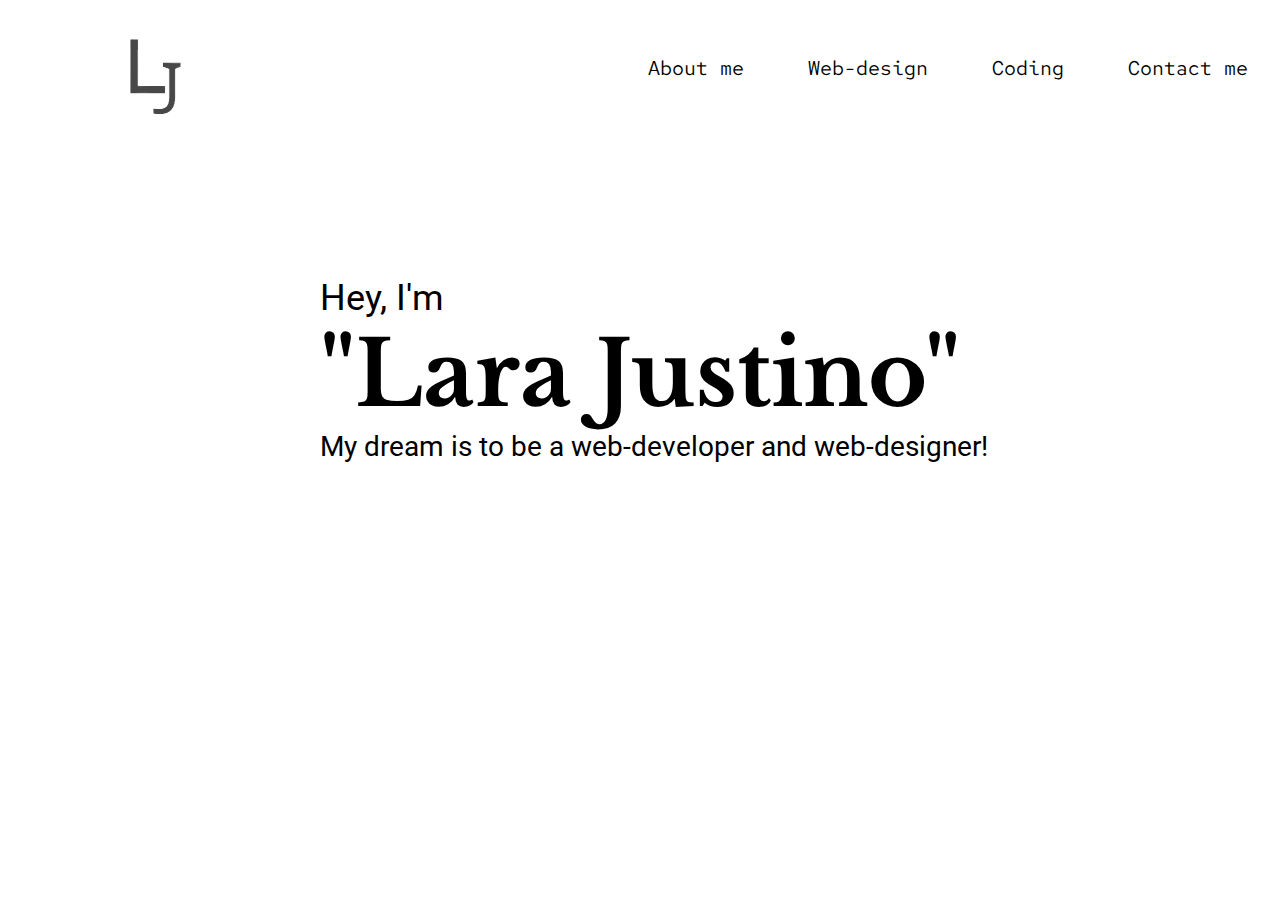
<file: Lara's Portfolio/index.html>
<!DOCTYPE html>
<html lang="en">
<head>
    <meta charset="UTF-8">
    <meta http-equiv="X-UA-Compatible" content="IE=edge">
    <meta name="viewport" content="width=device-width, initial-scale=1.0">
    <title>Lara's Portfolio</title>
    <link rel="stylesheet" href="style.css">
    <link rel="shortcut icon" href="/favicon_io/favicon.ico" type="image/x-icon">
    <link rel="apple-touch-icon" sizes="180x180" href="/favicon_io/apple-touch-icon.png">
    <link rel="icon" type="image/png" sizes="32x32" href="/favicon_io/favicon-32x32.png">
    <link rel="icon" type="image/png" sizes="16x16" href="/favicon_io/favicon-16x16.png">
    <link rel="manifest" href="/site.webmanifest">
</head>
<body>
    <header>
    <img class="logo" src="lj.png" alt="LJ-icon">
        <a class="header" id="about" href="about.html">About me</a>
        <a class="header" id="design" href="design.html">Web-design</a>
        <a class="header" id="coding" href="coding.html">Coding</a>
        <a class="header" id="contact" href="contact.html">Contact me</a>
    </header>
    
    <main>
    <section>
    <div class="mainpage">
    <p id="intro" class="subtitle">Hey, I'm</p>
    <h1 class="name">"Lara Justino"</h1>
    <p id="description" class="subtitle">My dream is to be a web-developer and web-designer!</p>
    </div>
    </section>
    </main>
</body>
</html>
</file>
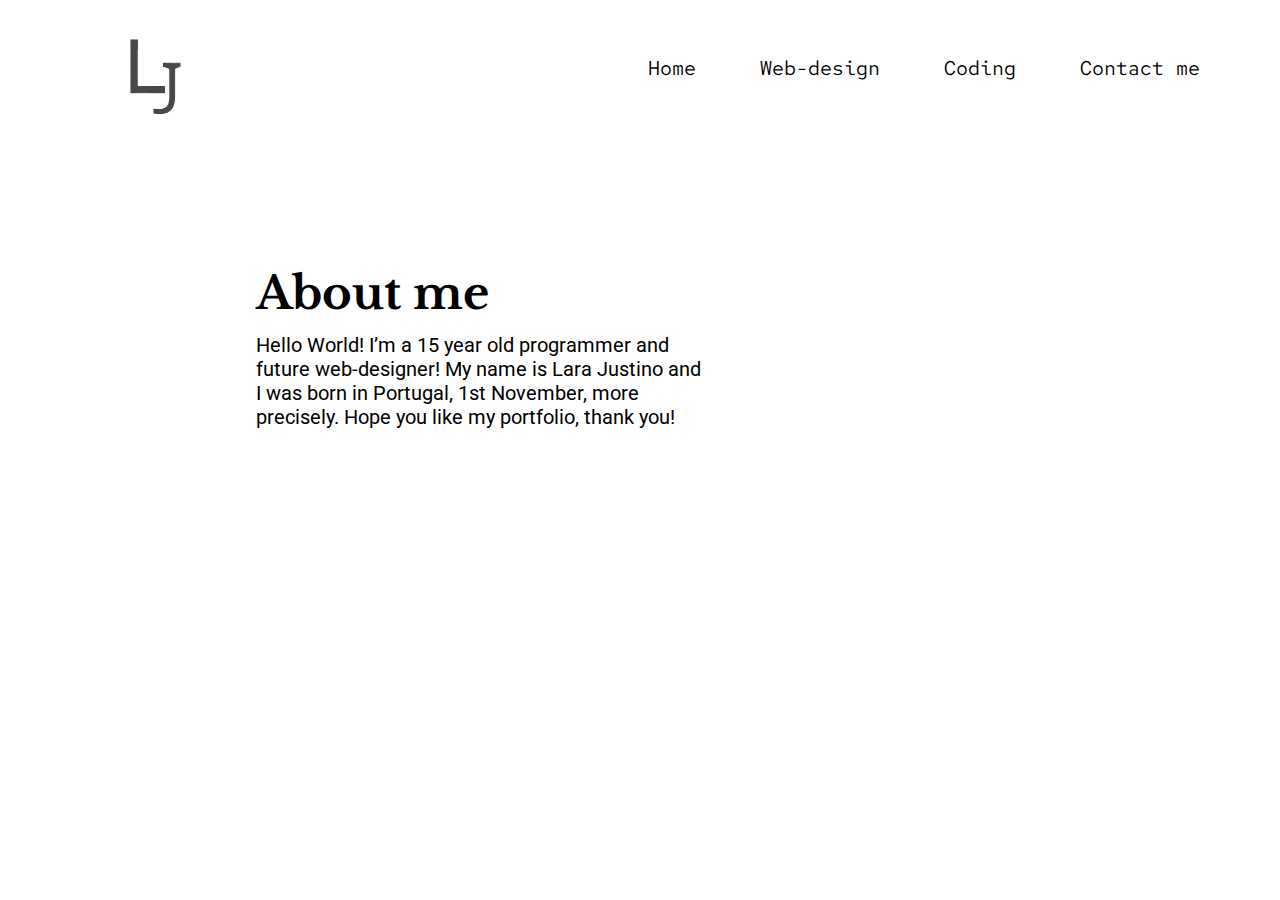
<file: Lara's Portfolio/about.html>
<!DOCTYPE html>
<html lang="en">
<head>
    <meta charset="UTF-8">
    <meta http-equiv="X-UA-Compatible" content="IE=edge">
    <meta name="viewport" content="width=device-width, initial-scale=1.0">
    <title>About me</title>
    <link rel="stylesheet" href="style.css">
</head>
<body class="body-about">
    <script src="index.js"></script>
    <header>
        <img class="logo" src="lj.png" alt="LJ-icon">
            <a class="header" id="about" href="index.html">Home</a>
            <a class="header" id="design" href="design.html">Web-design</a>
            <a class="header" id="coding" href="coding.html">Coding</a>
            <a class="header" id="contact" href="contact.html">Contact me</a>
    </header>

    <div class="all-about">
    <h1 class="about">About me</h1>
    <div class="div-about">
        <p class="text-about">
            Hello World! I’m a 15 year old programmer and future web-designer!
            My name is Lara Justino and I was born in Portugal, 1st November, more precisely.
            Hope you like my portfolio, thank you! 
        </p>
    </div>
    </div>
</body>
</html>
</file>
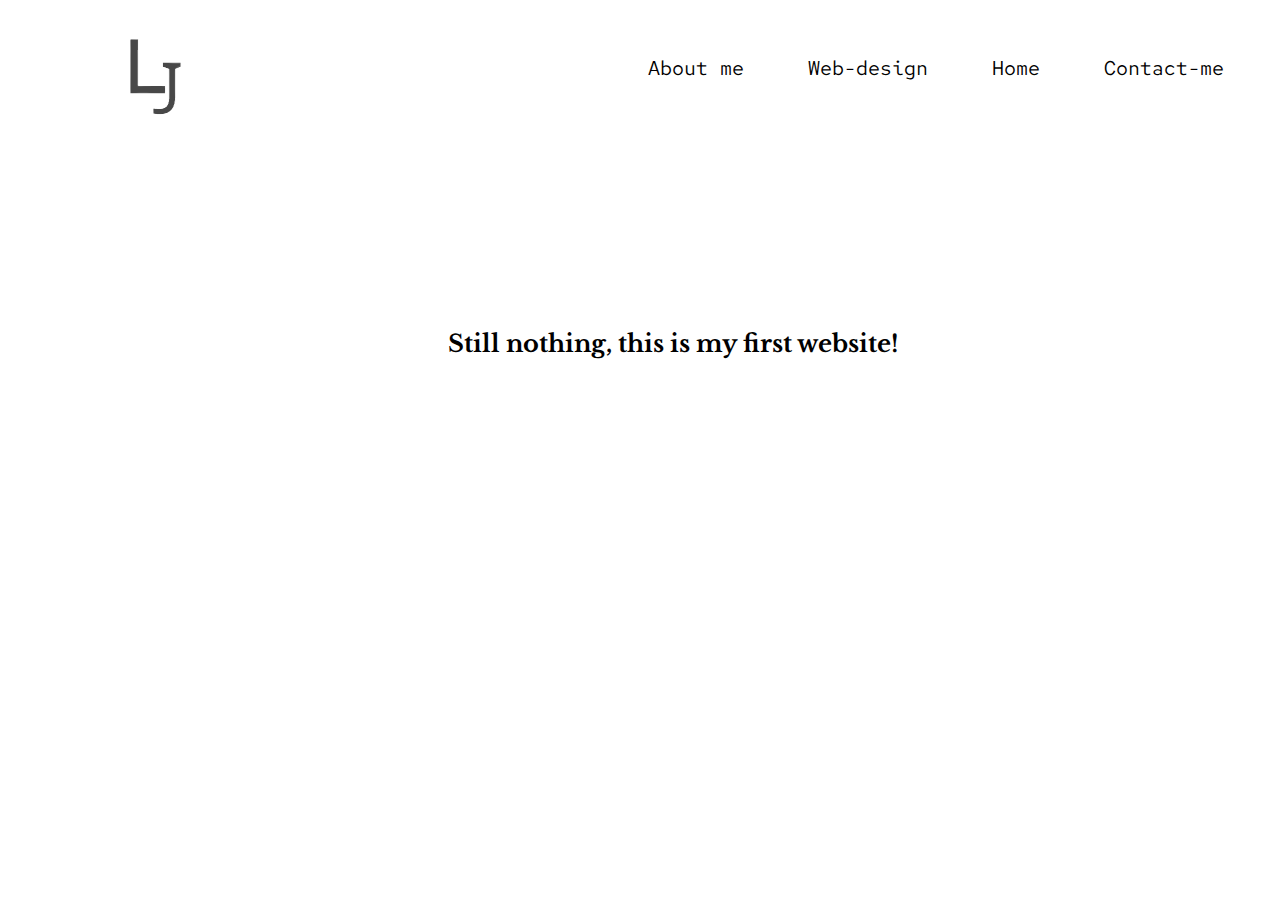
<file: Lara's Portfolio/coding.html>
<!DOCTYPE html>
<html lang="en">
<head>
    <meta charset="UTF-8">
    <meta http-equiv="X-UA-Compatible" content="IE=edge">
    <meta name="viewport" content="width=device-width, initial-scale=1.0">
    <title>Coding</title>
    <link rel="stylesheet" href="style.css">
</head>
<body>
    <header>
        <img class="logo" src="lj.png" alt="LJ-icon">
            <a class="header" id="about" href="about.html">About me</a>
            <a class="header" id="design" href="design.html">Web-design</a>
            <a class="header" id="coding" href="index.html">Home</a>
            <a class="header" id="contact" href="contact.html">Contact-me</a>
    </header>

    <h2 class="nothing">Still nothing, this is my first website!</h2>
</body>
</html>
</file>
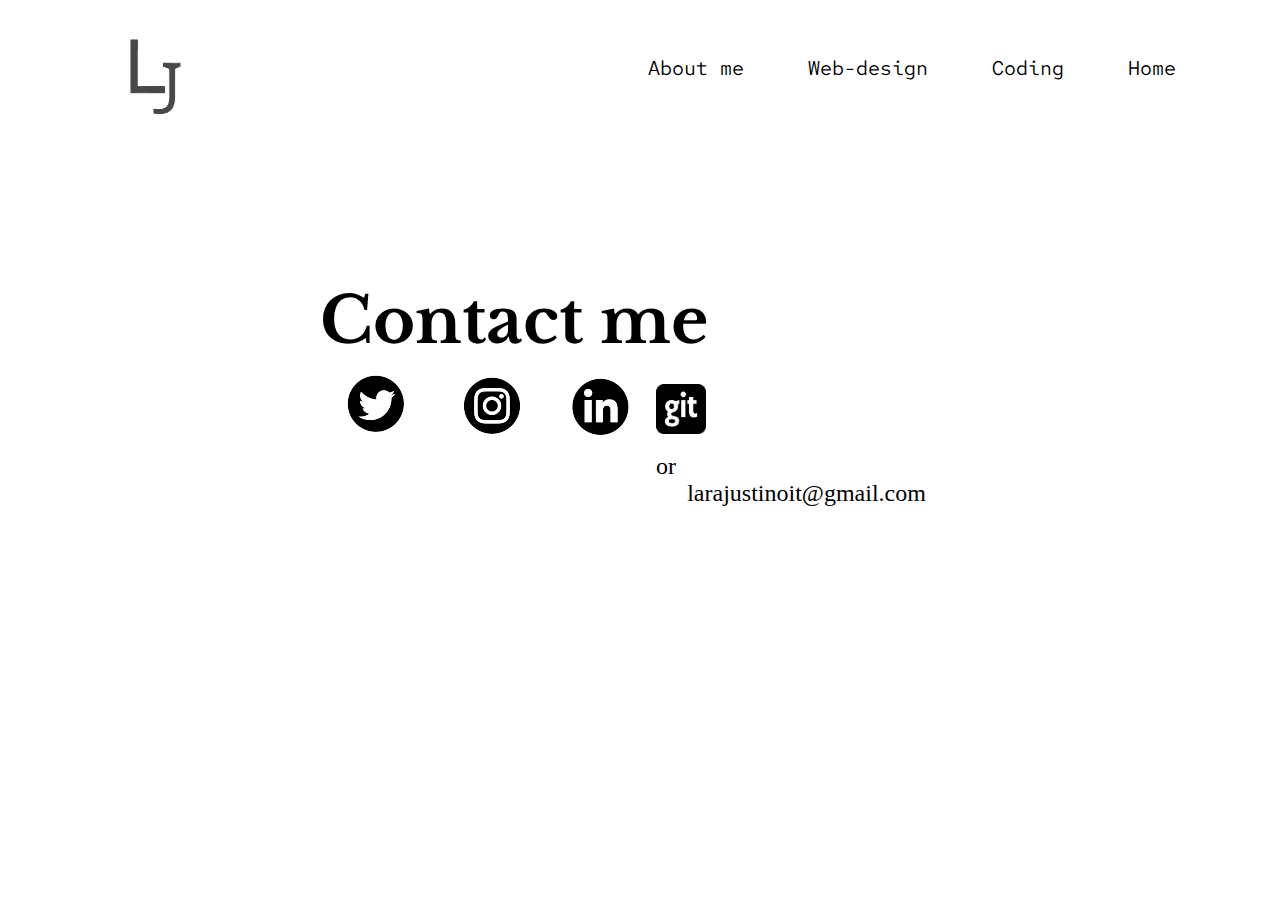
<file: Lara's Portfolio/contact.html>
<!DOCTYPE html>
<html lang="en">
<head>
    <meta charset="UTF-8">
    <meta http-equiv="X-UA-Compatible" content="IE=edge">
    <meta name="viewport" content="width=device-width, initial-scale=1.0">
    <title>Contact me!</title>
    <link rel="stylesheet" href="style.css">
</head>
<body>
    <div>
    <header>
        <img class="logo" src="lj.png" alt="LJ-icon">
            <a class="header" id="about" href="about.html">About me</a>
            <a class="header" id="design" href="design.html">Web-design</a>
            <a class="header" id="coding" href="coding.html">Coding</a>
            <a class="header" id="contact" href="index.html">Home</a>
        </header>
    <div class="contact-page">
        <h1 class="contact-me">Contact me</h1>
    <div>
        <a href="https://twitter.com/LaraJustinoIt" target=”_blank”>
        <img class="icons" id="twitter" src="icons/twitter icon.png" alt="">
        </a>
        <a href="https://www.instagram.com/larajustinoit/" target=”_blank”>
        <img class="icons" id="instagram" src="icons/instagram.png" alt="">
        </a>
         <a href="https://www.linkedin.com/in/lara-justino-2578b023a/" target=”_blank”>
        <img class="icons" id="linkedin" src="icons/linkedin.png" alt="">
        </a>
        <a href="https://github.com/LaraJustino" target=”_blank”>
        <img class="icons" id="github" src="icons/github.png" alt="">
        </a>
    </div>
    <div class="email">
        <p class="or">or</p>
        <p class="lara-email">larajustinoit@gmail.com</p>
    </div>
    </div>
    </div>
</body>
</html>
</file>
<file: Lara's Portfolio/style.css>
@import url('https://fonts.googleapis.com/css2?family=Libre+Baskerville:wght@700&family=Red+Hat+Mono&family=Roboto&display=swap');

* {
    margin: 0;
    padding: 0;
    box-sizing: border-box;
    text-decoration: none;
}

.header {
    font-family: 'Red Hat Mono', monospace;
    color: black;
    align-items: baseline;
    margin-left: 5%;
    font-size: 20px;
}
.header:hover {
    color: gray;
}

.header:active {
    color: black;
}

#about {
    margin-left: 35%;
}

.subtitle {
    font-family: 'Roboto', sans-serif;

}

#intro {
    font-size: 36px;
}

.name {
    font-family: 'Libre Baskerville', serif;
    font-size: 90px;
}

#description {
    font-size: 28px;
}

header {
    display: flex;
    flex-direction: row;
    align-items: center;
}

.logo {
    margin-top: 2%;
    margin-left: 8%;
}

.mainpage {
    margin-top: 11%;
    margin-left: 25%;
}

.name {
    overflow: hidden;
    white-space: nowrap;
    margin: 0 auto;
    letter-spacing: 0;
    animation: 
      typing 3.0s steps(40, end),
      blink-caret .75s;
  }
  /* The typing effect */
  @keyframes typing {
    from { width: 0 }
    to { width: 100% }
  }

.about {
    font-family: 'Libre Baskerville', serif;
    font-size: 45px;
    margin-left: 20%;
    margin-top: 10%;
    margin-bottom: 1%;
}
.text-about {
    font-family: 'Roboto', sans-serif;
    font-size: 20px;
}
.div-about {
    width: 35%;
    margin-left: 20%;
}

.body-about {
    animation: 
    animation-appearing 2.0s steps(40, end);
}

@keyframes animation-appearing {
    from {color: white;}
    to {color: black;}
  }

.title-design {
    font-family: 'Libre Baskerville', serif;
    text-align: center;
    margin-bottom: 2%;
}

.grid-container {
    display: grid;
    grid-template-columns: auto auto auto;
  }
  .grid-item {
    text-align: center;
    margin: 2%;
    margin-right: 5%;
    margin-left: 5%;
  }

.web-design {
    width: 100%;
}

#github {
    margin-bottom: 15px;
    width: 50px;
}

.icons {
    align-items: baseline;
    height: 1000%;
}

.contact-me {
    margin-top: 15%;
    font-family: 'Libre Baskerville', serif;
    font-size: 400%;
}

.contact-page {
    margin-left: 25%;
}

.email {
    margin-left: 35%;
    font-size: 150%;
}

.lara-email {
    margin-left: 5%;
}

.nothing {
    font-family: 'Libre Baskerville', serif;
    margin-left: 35%;
    margin-top: 15%;
}
</file>
